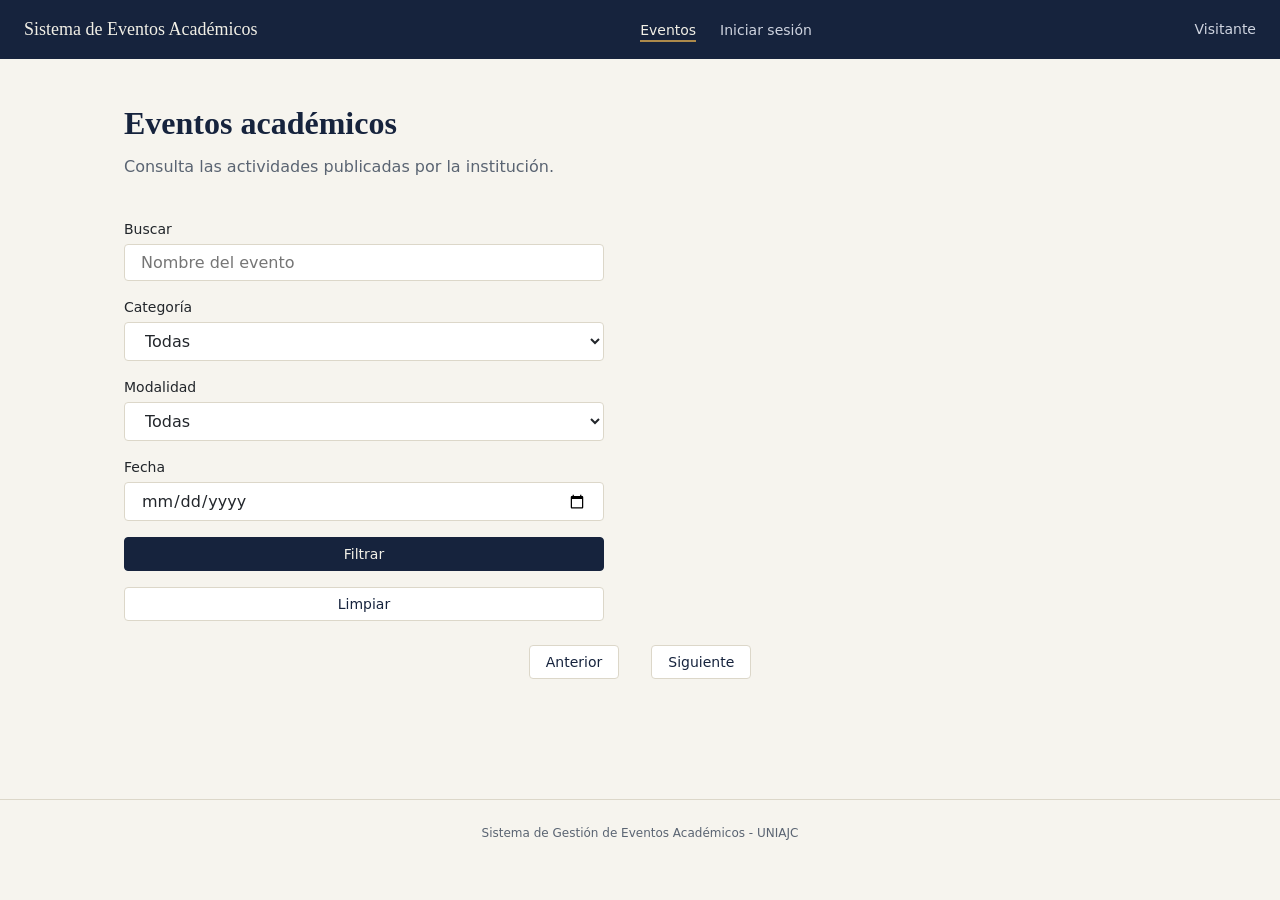
<file: html/index.html>
<!DOCTYPE html>
<html lang="es">

<head>
  <meta charset="UTF-8">
  <meta name="viewport" content="width=device-width, initial-scale=1.0">
  <title>Eventos - Sistema de Gestión de Eventos Académicos</title>
  <link rel="stylesheet" href="../css/global.css">
  <link rel="stylesheet" href="../css/participante.css">
</head>


<body>

  <header>
    <div class="marca">
      <span>Sistema de Eventos Académicos</span>
    </div>

    <nav aria-label="Menú principal">
      <ul>
        <li><a href="index.html" aria-current="page">Eventos</a></li>
        <li><a href="login.html">Iniciar sesión</a></li>
        <li><a href="participante.html">Mi agenda</a></li>
        <li><a href="admin.html">Administración</a></li>
      </ul>
    </nav>

    <div class="sesion">
      <span id="nombre-usuario"></span>
      <button type="button" id="btn-salir">Cerrar sesión</button>
    </div>
  </header>

  <main>

    <section id="presentacion">
      <h1>Eventos académicos</h1>
      <p>Consulta las actividades publicadas por la institución.</p>
    </section>

    <section id="catalogo">

      <form id="form-filtros">

        <div class="campo">
          <label for="filtro-texto">Buscar</label>
          <input type="search" id="filtro-texto" name="texto" placeholder="Nombre del evento">
        </div>

        <div class="campo">
          <label for="filtro-categoria">Categoría</label>
          <select id="filtro-categoria" name="categoria">
            <option value="">Todas</option>
          </select>
        </div>

        <div class="campo">
          <label for="filtro-modalidad">Modalidad</label>
          <select id="filtro-modalidad" name="modalidad">
            <option value="">Todas</option>
            <option value="PRESENCIAL">Presencial</option>
            <option value="VIRTUAL">Virtual</option>
          </select>
        </div>

        <div class="campo">
          <label for="filtro-fecha">Fecha</label>
          <input type="date" id="filtro-fecha" name="fecha">
        </div>

        <button type="submit">Filtrar</button>
        <button type="reset" id="btn-limpiar-filtros">Limpiar</button>
      </form>

      <ul id="lista-eventos">
      </ul>



      <div id="catalogo-vacio" hidden>
        <h3>No se encontraron eventos</h3>
        <p>Intenta con otros filtros de búsqueda.</p>
      </div>



      <nav id="paginacion" aria-label="Paginación de eventos">
        <button type="button" id="btn-pagina-anterior">Anterior</button>
        <span id="pagina-actual"></span>
        <button type="button" id="btn-pagina-siguiente">Siguiente</button>
      </nav>

    </section>

    <section id="detalle-evento" hidden>

      <button type="button" id="btn-cerrar-detalle">Volver al catálogo</button>

      <article>
        <h2 id="detalle-titulo"></h2>

        <span id="detalle-categoria" class="categoria"></span>
        <span id="detalle-estado" class="estado"></span>

        <p id="detalle-descripcion"></p>

        <dl id="detalle-datos">
          <dt>Fecha</dt>
          <dd id="detalle-fecha"></dd>

          <dt>Horario</dt>
          <dd id="detalle-horario"></dd>

          <dt>Modalidad</dt>
          <dd id="detalle-modalidad"></dd>

          <dt>Lugar</dt>
          <dd id="detalle-lugar"></dd>

          <dt>Cupos disponibles</dt>
          <dd id="detalle-cupos"></dd>

          <dt>Organizador</dt>
          <dd id="detalle-organizador"></dd>
        </dl>

        <p id="detalle-mensaje" role="alert" hidden></p>

        <button type="button" id="btn-inscribirse">Inscribirme</button>
      </article>

    </section>

  </main>


  <footer>
    <p>Sistema de Gestión de Eventos Académicos - UNIAJC</p>
  </footer>

  <script src="../js/datos.js"></script>
  <script src="../js/sesion.js"></script>
  <script src="../js/script.js"></script>
</body>
</html>
</file>
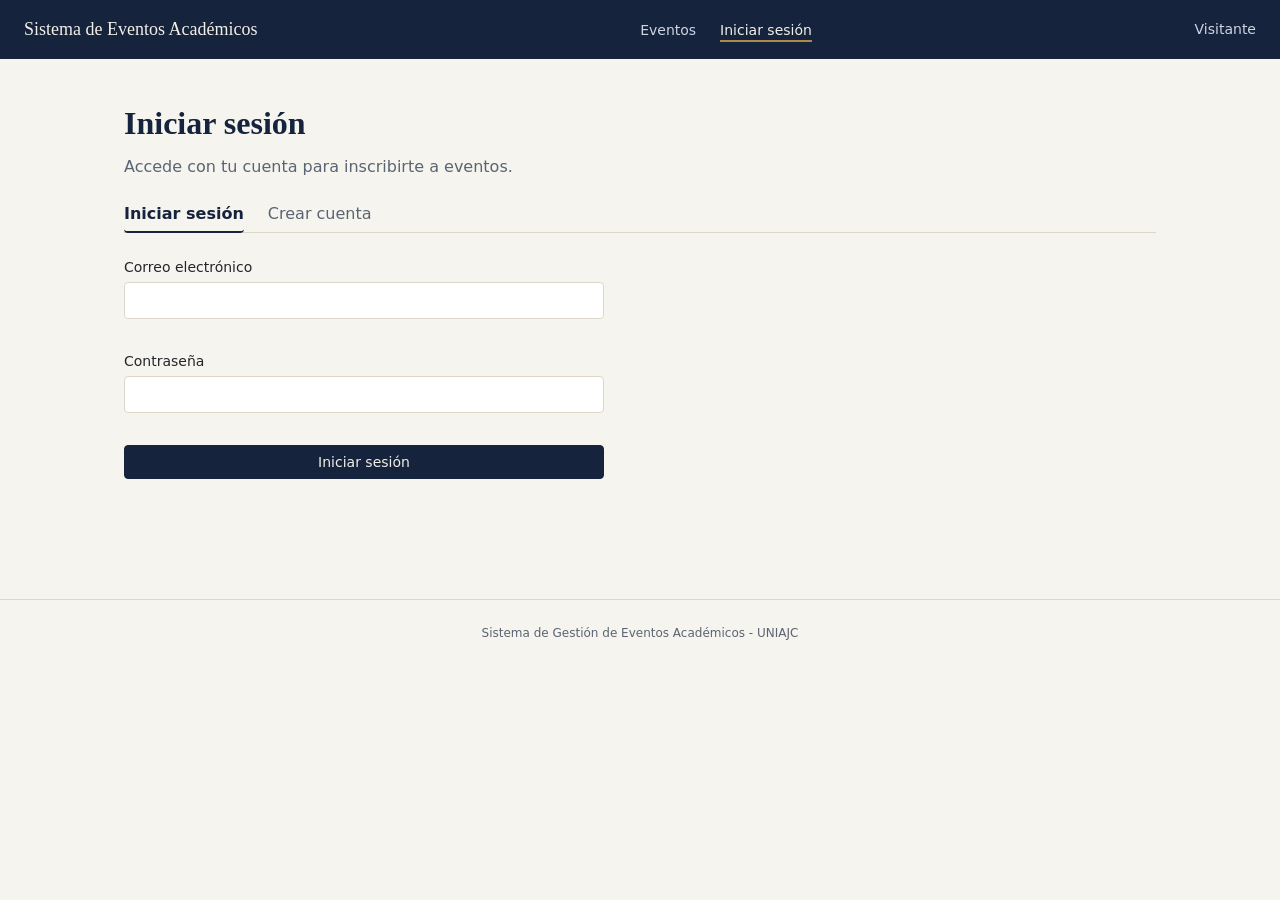
<file: html/admin.html>
<!DOCTYPE html>
<html lang="es">

<head>
  <meta charset="UTF-8">
  <meta name="viewport" content="width=device-width, initial-scale=1.0">
  <title>Administración - Sistema de Gestión de Eventos Académicos</title>
  <link rel="stylesheet" href="../css/global.css">
  <link rel="stylesheet" href="../css/admin.css">
</head>

<body>



  <header>
    <div class="marca">
      <span>Sistema de Eventos Académicos</span>
    </div>

    <nav aria-label="Menú principal">
      <ul>
        <li><a href="index.html">Eventos</a></li>
        <li><a href="login.html">Iniciar sesión</a></li>
        <li><a href="participante.html">Mi agenda</a></li>
        <li><a href="admin.html" aria-current="page">Administración</a></li>
      </ul>
    </nav>

    <div class="sesion">
      <span id="nombre-usuario"></span>
      <button type="button" id="btn-salir">Cerrar sesión</button>
    </div>
  </header>





  <main>

    <section id="presentacion">
      <h1>Administración</h1>
      <p>Gestiona eventos, categorías, usuarios, asistencia y reportes.</p>
    </section>


    <nav id="pestanas-admin" role="tablist" aria-label="Secciones de administración">

      <button role="tab" id="tab-eventos" aria-selected="true" aria-controls="panel-eventos" type="button">
        Eventos
      </button>

      <button role="tab" id="tab-categorias" aria-selected="false" aria-controls="panel-categorias" type="button">
        Categorías
      </button>

      <button role="tab" id="tab-usuarios" aria-selected="false" aria-controls="panel-usuarios" type="button">
        Usuarios
      </button>

      <button role="tab" id="tab-asistencia" aria-selected="false" aria-controls="panel-asistencia" type="button">
        Asistencia
      </button>

      <button role="tab" id="tab-reportes" aria-selected="false" aria-controls="panel-reportes" type="button">
        Reportes
      </button>

    </nav>




    <section id="panel-eventos" role="tabpanel" aria-labelledby="tab-eventos">

    <button type="button" id="btn-nuevo-evento">Crear evento</button>


    <table id="tabla-eventos">

        <thead>
          <tr>
            <th>Título</th>
            <th>Categoría</th>
            <th>Fecha</th>
            <th>Modalidad</th>
            <th>Cupo</th>
            <th>Estado</th>
            <th>Acciones</th>
          </tr>
        </thead>

        <tbody id="cuerpo-tabla-eventos">
        </tbody>

    </table>



    <dialog id="dialogo-evento">
        <form id="form-evento" novalidate>
          <h3 id="dialogo-evento-titulo">Crear evento</h3>

          <div class="campo">
            <label for="evento-titulo">Título</label>
            <input type="text" id="evento-titulo" name="titulo" required>
          </div>

          <div class="campo">
            <label for="evento-descripcion">Descripción</label>
            <textarea id="evento-descripcion" name="descripcion" required></textarea>
          </div>

          <div class="campo">
            <label for="evento-categoria">Categoría</label>
            <select id="evento-categoria" name="categoria" required>
              <option value="">Selecciona una categoría</option>
            </select>
          </div>

          <div class="campo">
            <label for="evento-modalidad">Modalidad</label>
            <select id="evento-modalidad" name="modalidad" required>
              <option value="PRESENCIAL">Presencial</option>
              <option value="VIRTUAL">Virtual</option>
            </select>
          </div>

          <div class="campo">
            <label for="evento-fecha">Fecha</label>
            <input type="date" id="evento-fecha" name="fecha" required>
          </div>

          <div class="campo">
            <label for="evento-hora-inicio">Hora de inicio</label>
            <input type="time" id="evento-hora-inicio" name="horaInicio" required>
          </div>

          <div class="campo">
            <label for="evento-hora-fin">Hora de fin</label>
            <input type="time" id="evento-hora-fin" name="horaFin" required>
          </div>

          <div class="campo">
            <label for="evento-ubicacion">Lugar o enlace</label>
            <input type="text" id="evento-ubicacion" name="ubicacion" required>
          </div>

          <div class="campo">
            <label for="evento-cupo">Cupo máximo</label>
            <input type="number" id="evento-cupo" name="cupo" min="1" required>
          </div>



          <p id="mensaje-error-evento" role="alert" hidden></p>


          <div class="dialogo-acciones">
            <button type="button" id="btn-cancelar-form-evento">Cancelar</button>
            <button type="submit">Guardar</button>
          </div>

        </form>

    </dialog>




    <dialog id="dialogo-cancelar-evento">
        <h3>Cancelar evento</h3>

        <form id="form-cancelar-evento" novalidate>

            <div class="campo">
            <label for="motivo-cancelacion">Motivo de la cancelación</label>
            <textarea id="motivo-cancelacion" name="motivo" required></textarea>
          </div>

          <div class="dialogo-acciones">
            <button type="button" id="btn-mantener-evento">No cancelar</button>
            <button type="submit">Confirmar cancelación</button>
          </div>

        </form>

    </dialog>

    </section>





    <section id="panel-categorias" role="tabpanel" aria-labelledby="tab-categorias" hidden>

      <form id="form-categoria" novalidate>

        <div class="campo">
          <label for="categoria-nombre">Nueva categoría</label>
          <input type="text" id="categoria-nombre" name="nombre" required>
        </div>

        <button type="submit">Agregar</button>

      </form>

      <table id="tabla-categorias">

        <thead>

          <tr>
            <th>Nombre</th>
            <th>Estado</th>
            <th>Acciones</th>
          </tr>

        </thead>

        <tbody id="cuerpo-tabla-categorias">
        </tbody>

      </table>


    </section>





    <section id="panel-usuarios" role="tabpanel" aria-labelledby="tab-usuarios" hidden>

      <form id="form-filtro-usuarios">

        <div class="campo">
          <label for="usuarios-buscar">Buscar</label>
          <input type="search" id="usuarios-buscar" name="texto" placeholder="Nombre o correo">
        </div>

        <div class="campo">

            <label for="usuarios-rol">Rol</label>
          <select id="usuarios-rol" name="rol">
            <option value="">Todos</option>
            <option value="ADMINISTRADOR">Administrador</option>
            <option value="ORGANIZADOR">Organizador</option>
            <option value="PARTICIPANTE">Participante</option>
          </select>

        </div>

        <button type="submit">Buscar</button>

      </form>


      <table id="tabla-usuarios">

        <thead>
          <tr>
            <th>Nombre</th>
            <th>Correo</th>
            <th>Rol</th>
            <th>Estado</th>
            <th>Acciones</th>
          </tr>
        </thead>

        <tbody id="cuerpo-tabla-usuarios">
        </tbody>

      </table>

    </section>





    <section id="panel-asistencia" role="tabpanel" aria-labelledby="tab-asistencia" hidden>

      <div class="campo">
        <label for="asistencia-evento">Selecciona un evento</label>
        <select id="asistencia-evento" name="evento">
          <option value="">Selecciona un evento</option>
        </select>
      </div>

      <table id="tabla-inscritos">
        <thead>
          <tr>
            <th>Participante</th>
            <th>Correo</th>
            <th>Estado de inscripción</th>
            <th>Asistencia</th>
          </tr>
        </thead>
        <tbody id="cuerpo-tabla-inscritos">
        </tbody>
      </table>

    </section>


    <section id="panel-reportes" role="tabpanel" aria-labelledby="tab-reportes" hidden>

      <div class="campo">
        <label for="reportes-evento">Evento</label>
        <select id="reportes-evento" name="evento">
          <option value="">Todos los eventos</option>
        </select>
      </div>



      <div id="indicadores">

        <div class="indicador">
          <span class="valor" id="indicador-inscritos"></span>
          <span class="etiqueta">Inscritos</span>
        </div>

        <div class="indicador">
          <span class="valor" id="indicador-cupos-disponibles"></span>
          <span class="etiqueta">Cupos disponibles</span>
        </div>

        <div class="indicador">
          <span class="valor" id="indicador-ocupacion"></span>
          <span class="etiqueta">Porcentaje de ocupación</span>
        </div>

        <div class="indicador">
          <span class="valor" id="indicador-asistencia"></span>
          <span class="etiqueta">Asistencia</span>
        </div>

      </div>



      <table id="tabla-auditoria">
        <thead>
          <tr>
            <th>Fecha</th>
            <th>Usuario</th>
            <th>Acción</th>
            <th>Entidad</th>
          </tr>
        </thead>

        <tbody id="cuerpo-tabla-auditoria">
        </tbody>
      </table>

    </section>

  </main>


  <footer>
    <p>Sistema de Gestión de Eventos Académicos - UNIAJC</p>
  </footer>

  <script src="../js/datos.js"></script>
  <script src="../js/sesion.js"></script>
  <script src="../js/admin.js"></script>
</body>
</html>
</file>
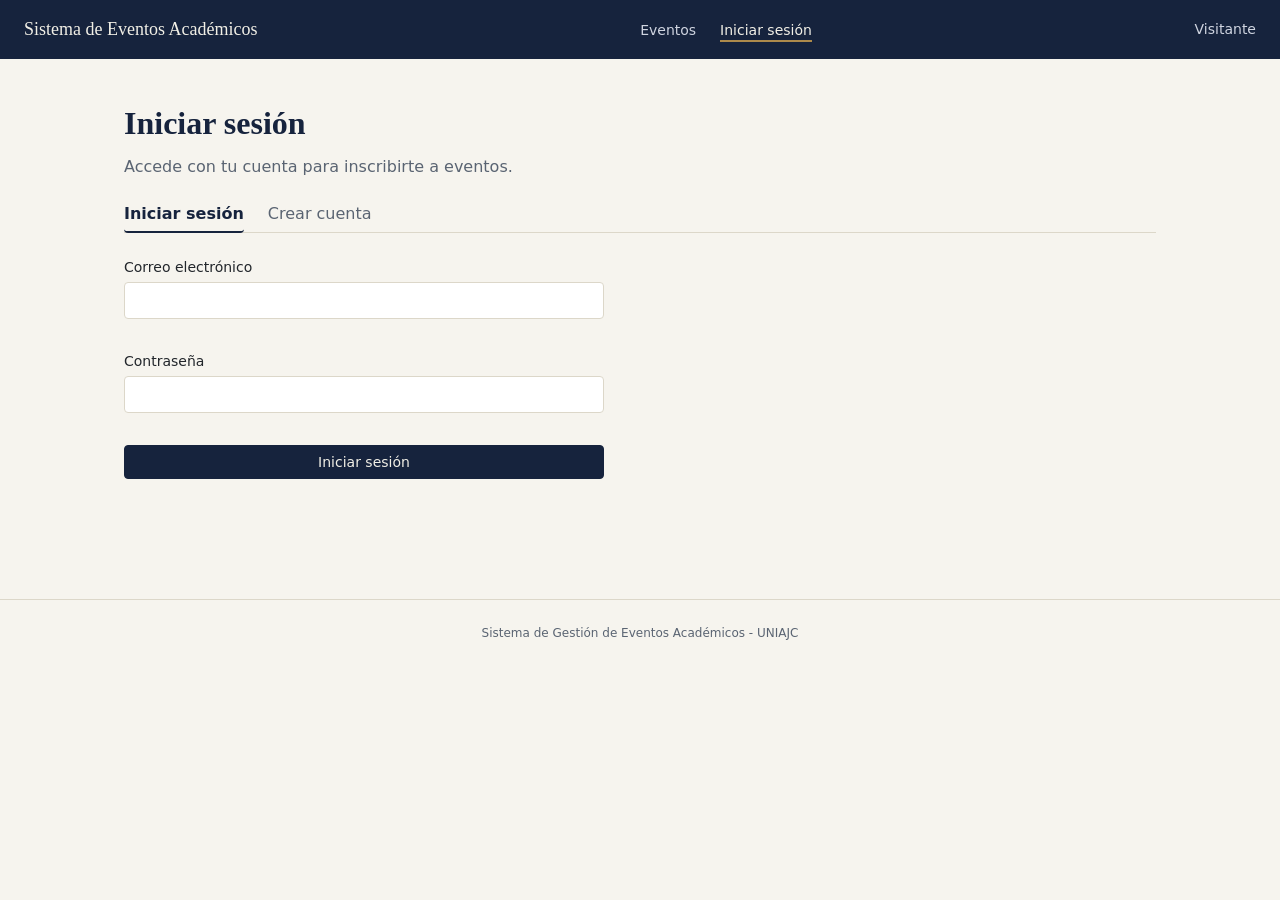
<file: html/login.html>
<!DOCTYPE html>
<html lang="es">


<head>
  <meta charset="UTF-8">
  <meta name="viewport" content="width=device-width, initial-scale=1.0">
  <title>Iniciar sesión - Sistema de Gestión de Eventos Académicos</title>
  <link rel="stylesheet" href="../css/global.css">
</head>


<body>

  <header>
    <div class="marca">
      <span>Sistema de Eventos Académicos</span>
    </div>


    <nav aria-label="Menú principal">
      <ul>
        <li><a href="index.html">Eventos</a></li>
        <li><a href="login.html" aria-current="page">Iniciar sesión</a></li>
        <li><a href="participante.html">Mi agenda</a></li>
        <li><a href="admin.html">Administración</a></li>
      </ul>
    </nav>

    <div class="sesion">
      <span id="nombre-usuario"></span>
      <button type="button" id="btn-salir">Cerrar sesión</button>
    </div>
  </header>


  <main>

    <section id="acceso">

      <div id="encabezado-acceso">
        <h1>Iniciar sesión</h1>
        <p>Accede con tu cuenta para inscribirte a eventos.</p>
      </div>


      <nav id="pestanas-acceso" role="tablist" aria-label="Tipo de acceso">

        <button role="tab" id="tab-iniciar-sesion" aria-selected="true" aria-controls="panel-iniciar-sesion" type="button">
          Iniciar sesión
        </button>

        <button role="tab" id="tab-registro" aria-selected="false" aria-controls="panel-registro" type="button">
          Crear cuenta
        </button>

      </nav>


      <section id="panel-iniciar-sesion" role="tabpanel" aria-labelledby="tab-iniciar-sesion">
        <form id="form-iniciar-sesion" novalidate>

          <div class="campo">
            <label for="correo-inicio">Correo electrónico</label>
            <input type="email" id="correo-inicio" name="correo" required autocomplete="email">
            <span class="error" id="error-correo-inicio"></span>
          </div>

          <div class="campo">
            <label for="password-inicio">Contraseña</label>
            <input type="password" id="password-inicio" name="password" required autocomplete="current-password">
            <span class="error" id="error-password-inicio"></span>
          </div>

          <p id="mensaje-error-inicio" role="alert" hidden></p>

          <button type="submit">Iniciar sesión</button>
        </form>
      </section>



      <section id="panel-registro" role="tabpanel" aria-labelledby="tab-registro" hidden>
        <form id="form-registro" novalidate>

          <div class="campo">
            <label for="nombre-registro">Nombre completo</label>
            <input type="text" id="nombre-registro" name="nombre" required autocomplete="name">
            <span class="error" id="error-nombre-registro"></span>
          </div>

          <div class="campo">
            <label for="correo-registro">Correo electrónico</label>
            <input type="email" id="correo-registro" name="correo" required autocomplete="email">
            <span class="error" id="error-correo-registro"></span>
          </div>

          <div class="campo">
            <label for="password-registro">Contraseña</label>
            <input type="password" id="password-registro" name="password" required autocomplete="new-password">
            <span class="error" id="error-password-registro"></span>
          </div>

          <div class="campo">
            <label for="password-confirmar">Confirmar contraseña</label>
            <input type="password" id="password-confirmar" name="passwordConfirmar" required autocomplete="new-password">
            <span class="error" id="error-password-confirmar"></span>
          </div>

          <p id="mensaje-error-registro" role="alert" hidden></p>

          <button type="submit">Crear cuenta</button>
        </form>
      </section>

    </section>

  </main>


  <footer>
    <p>Sistema de Gestión de Eventos Académicos - UNIAJC</p>
  </footer>

  <script src="../js/datos.js"></script>
  <script src="../js/sesion.js"></script>
  <script src="../js/login.js"></script>
</body>
</html>
</file>
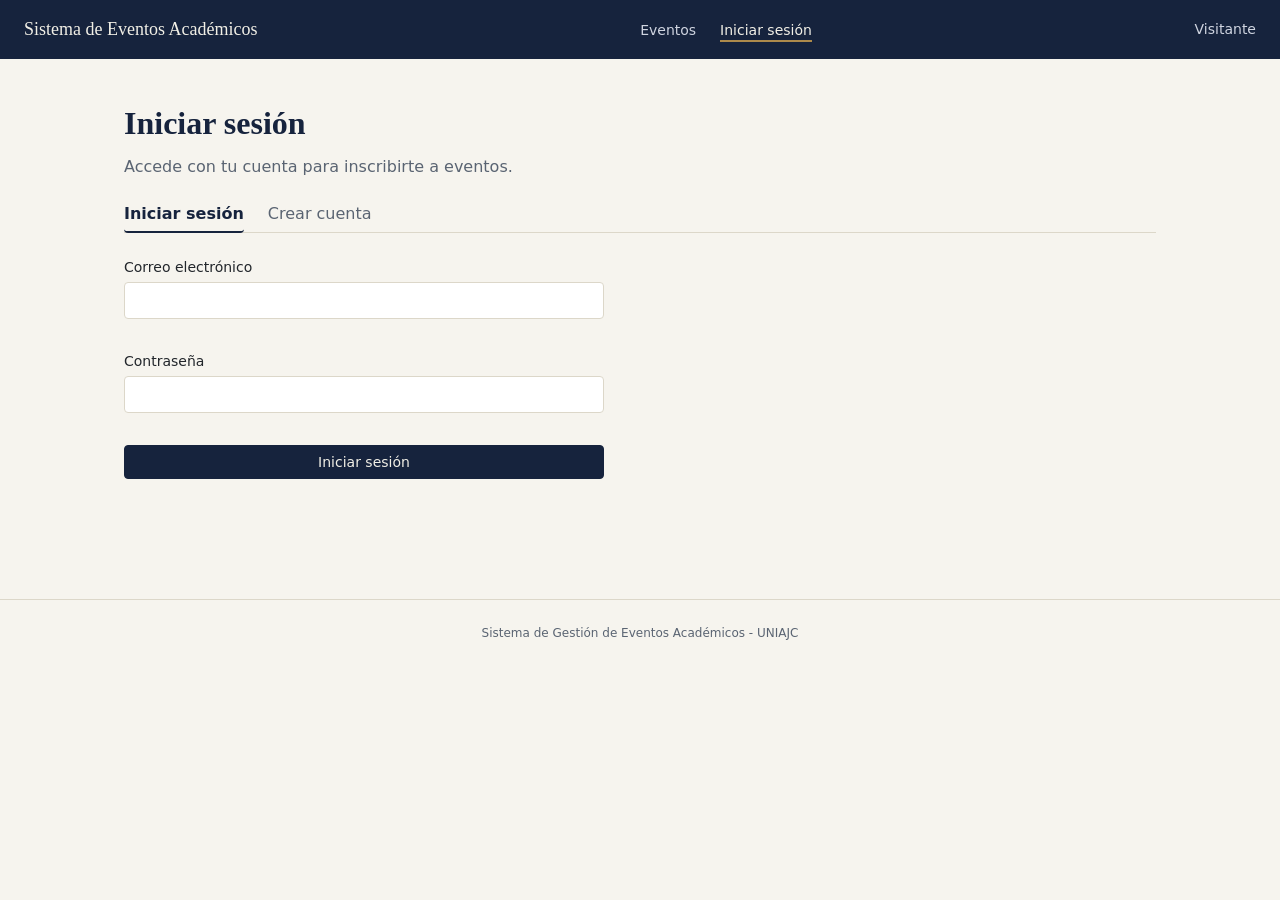
<file: html/participante.html>
<!DOCTYPE html>
<html lang="es">

<head>
  <meta charset="UTF-8">
  <meta name="viewport" content="width=device-width, initial-scale=1.0">
  <title>Mi agenda - Sistema de Gestión de Eventos Académicos</title>
  <link rel="stylesheet" href="../css/global.css">
  <link rel="stylesheet" href="../css/participante.css">
</head>


<body>

  <header>

    <div class="marca">
      <span>Sistema de Eventos Académicos</span>
    </div>

    <nav aria-label="Menú principal">
      <ul>
        <li><a href="index.html">Eventos</a></li>
        <li><a href="login.html">Iniciar sesión</a></li>
        <li><a href="participante.html" aria-current="page">Mi agenda</a></li>
        <li><a href="admin.html">Administración</a></li>
      </ul>
    </nav>


    <div class="sesion">
      <span id="nombre-usuario"></span>
      <button type="button" id="btn-salir">Cerrar sesión</button>
    </div>

</header>

  <main>

    <section id="saludo">
      <h1>Mi agenda</h1>
      <p>Aquí puedes ver tus inscripciones y gestionarlas.</p>
    </section>



    <section id="resumen" aria-label="Resumen de inscripciones">
    </section>

    <nav id="pestanas" role="tablist" aria-label="Filtro de inscripciones">

      <button role="tab" id="tab-activas" aria-selected="true" aria-controls="panel-activas" type="button">
        Activas
      </button>

      <button role="tab" id="tab-historial" aria-selected="false" aria-controls="panel-historial" type="button">
        Historial
      </button>

    </nav>


    <section id="panel-activas" role="tabpanel" aria-labelledby="tab-activas">


      <ul id="lista-activas">
      </ul>


      <div id="vacio-activas" hidden>
        <h3>No tienes inscripciones activas</h3>
        <p>Explora los eventos disponibles para reservar tu cupo.</p>
        <a href="index.html">Ver eventos</a>
      </div>

    </section>


    <section id="panel-historial" role="tabpanel" aria-labelledby="tab-historial" hidden>

      <ul id="lista-historial">
      </ul>


      <div id="vacio-historial" hidden>
        <h3>Aún no tienes historial</h3>
        <p>Tus eventos pasados aparecerán aquí.</p>
      </div>
    </section>

  </main>



  <dialog id="dialogo-cancelar">

    <h3>Cancelar inscripción</h3>
    <p id="dialogo-mensaje">Se liberará tu cupo y no podrás deshacer esta acción.</p>

    <div class="dialogo-acciones">
      <button type="button" id="btn-mantener">Mantener</button>
      <button type="button" id="btn-confirmar-cancelar">Cancelar inscripción</button>
    </div>

  </dialog>



  <footer>
    <p>Sistema de Gestión de Eventos Académicos - UNIAJC</p>
  </footer>

  <script src="../js/datos.js"></script>
  <script src="../js/sesion.js"></script>
  <script src="../js/participante.js"></script>
</body>
</html>
</file>
<file: css/global.css>
:root {

  --color-primario: #16233d;
  --color-primario-claro: #2d3f61;
  --color-acento: #ad8a4b;
  --color-acento-fondo: #f1e8d6;

  --color-fondo: #f6f4ee;
  --color-superficie: #ffffff;
  --color-borde: #dcd7c9;

  --color-texto: #22262b;
  --color-texto-suave: #5a6472;
  --color-texto-claro: #f1efe6;

  --color-exito: #3f7d58;
  --color-exito-fondo: #e7f1ea;
  --color-peligro: #a94438;
  --color-peligro-fondo: #f6e8e6;
  --color-informativo: #2d5fae;
  --color-informativo-fondo: #e7edf9;
  --color-advertencia: #946c1f;
  --color-advertencia-fondo: #faf1dd;

  --fuente-titulos: "Source Serif 4", Georgia, serif;
  --fuente-texto: "IBM Plex Sans", system-ui, sans-serif;
  --fuente-datos: "IBM Plex Mono", monospace;

  --texto-xs: 0.75rem;
  --texto-sm: 0.875rem;
  --texto-base: 1rem;
  --texto-md: 1.125rem;
  --texto-lg: 1.5rem;
  --texto-xl: 2rem;

  --espacio-xs: 4px;
  --espacio-sm: 8px;
  --espacio-md: 16px;
  --espacio-lg: 24px;
  --espacio-xl: 40px;

  --radio-borde: 4px;
  --radio-borde-circular: 999px;
  --sombra-suave: 0 1px 2px rgba(22, 35, 61, 0.08);
  --sombra-media: 0 8px 28px rgba(22, 35, 61, 0.18);

  --ancho-maximo: 1080px;
  --duracion-transicion: 0.15s;
}


*,
*::before,
*::after {
  box-sizing: border-box;
}

html {
  scroll-behavior: smooth;
}

body {
  margin: 0;
  background-color: var(--color-fondo);
  color: var(--color-texto);
  font-family: var(--fuente-texto);
  font-size: var(--texto-base);
  line-height: 1.5;
}

h1, h2, h3, h4 {
  font-family: var(--fuente-titulos);
  color: var(--color-primario);
  margin: 0 0 var(--espacio-sm);
  font-weight: 600;
}

h1 { font-size: var(--texto-xl); }
h2 { font-size: var(--texto-lg); }
h3 { font-size: var(--texto-md); }

p {
  margin: 0 0 var(--espacio-md);
  color: var(--color-texto-suave);
}

a {
  color: var(--color-primario);
}

ul, ol {
  list-style: none;
  margin: 0;
  padding: 0;
}

button {
  font-family: inherit;
  cursor: pointer;
}

[hidden] {
  display: none !important;
}


header {
  background-color: var(--color-primario);
  color: var(--color-texto-claro);
  display: flex;
  align-items: center;
  justify-content: space-between;
  gap: var(--espacio-lg);
  flex-wrap: wrap;
  padding: var(--espacio-md) var(--espacio-lg);
}

header .marca {
  font-family: var(--fuente-titulos);
  font-size: var(--texto-md);
  color: var(--color-texto-claro);
}

header nav ul {
  display: flex;
  gap: var(--espacio-lg);
}

header nav a {
  color: #cfd4e0;
  text-decoration: none;
  font-size: var(--texto-sm);
  padding-bottom: 2px;
  border-bottom: 2px solid transparent;
  transition: color var(--duracion-transicion);
}

header nav a:hover {
  color: var(--color-texto-claro);
}

header nav a[aria-current="page"] {
  color: var(--color-texto-claro);
  border-bottom-color: var(--color-acento);
}

header .sesion {
  display: flex;
  align-items: center;
  gap: var(--espacio-md);
  font-size: var(--texto-sm);
  color: #cfd4e0;
}

header .sesion button {
  background: none;
  border: none;
  color: #cfd4e0;
  text-decoration: underline;
  text-underline-offset: 3px;
  font-size: var(--texto-sm);
}

header .sesion button:hover {
  color: var(--color-texto-claro);
}


main {
  max-width: var(--ancho-maximo);
  margin: 0 auto;
  padding: var(--espacio-xl) var(--espacio-lg) calc(var(--espacio-xl) * 2);
}

main > section {
  margin-bottom: var(--espacio-xl);
}


[role="tablist"] {
  display: flex;
  gap: var(--espacio-lg);
  border-bottom: 1px solid var(--color-borde);
  margin-bottom: var(--espacio-lg);
}

[role="tab"] {
  background: none;
  border: none;
  padding: var(--espacio-sm) 0;
  font-size: var(--texto-base);
  color: var(--color-texto-suave);
  border-bottom: 2px solid transparent;
  transform: translateY(1px);
}

[role="tab"][aria-selected="true"] {
  color: var(--color-primario);
  font-weight: 600;
  border-bottom-color: var(--color-primario);
}



form {
  display: flex;
  flex-direction: column;
  gap: var(--espacio-md);
  max-width: 480px;
}

form.form-en-linea {
  flex-direction: row;
  flex-wrap: wrap;
  align-items: flex-end;
  max-width: none;
}

.campo {
  display: flex;
  flex-direction: column;
  gap: var(--espacio-xs);
}

label {
  font-size: var(--texto-sm);
  color: var(--color-texto);
  font-weight: 500;
}

input,
select,
textarea {
  font-family: inherit;
  font-size: var(--texto-base);
  padding: var(--espacio-sm) var(--espacio-md);
  border: 1px solid var(--color-borde);
  border-radius: var(--radio-borde);
  background-color: var(--color-superficie);
  color: var(--color-texto);
}

input:focus,
select:focus,
textarea:focus,
button:focus-visible,
a:focus-visible {
  outline: 2px solid var(--color-informativo);
  outline-offset: 2px;
}

textarea {
  min-height: 96px;
  resize: vertical;
}

.error {
  font-size: var(--texto-xs);
  color: var(--color-peligro);
  min-height: 1em;
}

[role="alert"] {
  background-color: var(--color-peligro-fondo);
  color: var(--color-peligro);
  padding: var(--espacio-sm) var(--espacio-md);
  border-radius: var(--radio-borde);
  font-size: var(--texto-sm);
}


button {
  font-size: var(--texto-sm);
  padding: var(--espacio-sm) var(--espacio-md);
  border-radius: var(--radio-borde);
  border: 1px solid var(--color-borde);
  background-color: var(--color-superficie);
  color: var(--color-primario);
  transition: border-color var(--duracion-transicion), background-color var(--duracion-transicion);
}

button:hover {
  border-color: var(--color-primario);
}

button[type="submit"],
button.boton-primario {
  background-color: var(--color-primario);
  border-color: var(--color-primario);
  color: var(--color-texto-claro);
}

button[type="submit"]:hover,
button.boton-primario:hover {
  background-color: var(--color-primario-claro);
}

button[data-accion="cancelar"],
button.boton-peligro {
  color: var(--color-peligro);
  border-color: var(--color-peligro-fondo);
}

button[data-accion="cancelar"]:hover,
button.boton-peligro:hover {
  background-color: var(--color-peligro-fondo);
  border-color: var(--color-peligro);
}


#lista-eventos,
#lista-activas,
#lista-historial {
  display: flex;
  flex-direction: column;
  gap: var(--espacio-md);
}

#lista-eventos > li,
#lista-activas > li,
#lista-historial > li {
  background-color: var(--color-superficie);
  border: 1px solid var(--color-borde);
  border-left: 3px solid var(--color-primario);
  border-radius: var(--radio-borde);
  padding: var(--espacio-md) var(--espacio-lg);
  box-shadow: var(--sombra-suave);
  display: flex;
  justify-content: space-between;
  align-items: center;
  gap: var(--espacio-md);
  flex-wrap: wrap;
}

.categoria {
  display: inline-block;
  font-family: var(--fuente-datos);
  font-size: var(--texto-xs);
  color: var(--color-acento);
  background-color: var(--color-acento-fondo);
  border-radius: var(--radio-borde);
  padding: 2px var(--espacio-sm);
}

.estado {
  font-size: var(--texto-xs);
  font-weight: 600;
  padding: 2px var(--espacio-md);
  border-radius: var(--radio-borde-circular);
  background-color: var(--color-informativo-fondo);
  color: var(--color-informativo);
}

.acciones {
  display: flex;
  gap: var(--espacio-sm);
}


[id^="vacio-"],
#catalogo-vacio {
  text-align: center;
  padding: var(--espacio-xl);
  border: 1px dashed var(--color-borde);
  border-radius: var(--radio-borde);
  color: var(--color-texto-suave);
}


#detalle-evento dl {
  display: grid;
  grid-template-columns: max-content 1fr;
  gap: var(--espacio-sm) var(--espacio-lg);
}

#detalle-evento dt {
  color: var(--color-texto-suave);
  font-size: var(--texto-sm);
}

#detalle-evento dd {
  margin: 0;
  color: var(--color-texto);
}


table {
  width: 100%;
  border-collapse: collapse;
  background-color: var(--color-superficie);
  border: 1px solid var(--color-borde);
  border-radius: var(--radio-borde);
  overflow: hidden;
}

thead {
  background-color: var(--color-fondo);
}

th, td {
  text-align: left;
  padding: var(--espacio-sm) var(--espacio-md);
  border-bottom: 1px solid var(--color-borde);
  font-size: var(--texto-sm);
}

th {
  color: var(--color-texto-suave);
  font-weight: 600;
  font-size: var(--texto-xs);
  text-transform: uppercase;
  letter-spacing: 0.03em;
}

tbody tr:last-child td {
  border-bottom: none;
}

tbody tr:hover {
  background-color: var(--color-fondo);
}


dialog {
  border: none;
  border-radius: var(--radio-borde);
  padding: var(--espacio-lg);
  max-width: 480px;
  width: 90%;
  box-shadow: var(--sombra-media);
  background-color: var(--color-superficie);
}

dialog::backdrop {
  background-color: rgba(22, 35, 61, 0.45);
}

.dialogo-acciones {
  display: flex;
  justify-content: flex-end;
  gap: var(--espacio-sm);
  margin-top: var(--espacio-md);
}


#indicadores {
  display: flex;
  gap: var(--espacio-xl);
  flex-wrap: wrap;
}

.indicador {
  display: flex;
  flex-direction: column;
}

.indicador .valor {
  font-family: var(--fuente-titulos);
  font-size: var(--texto-xl);
  color: var(--color-primario);
  line-height: 1;
}

.indicador .etiqueta {
  font-size: var(--texto-xs);
  color: var(--color-texto-suave);
}


#paginacion {
  display: flex;
  align-items: center;
  justify-content: center;
  gap: var(--espacio-md);
  margin-top: var(--espacio-lg);
}

footer {
  text-align: center;
  padding: var(--espacio-lg);
  border-top: 1px solid var(--color-borde);
  color: var(--color-texto-suave);
  font-size: var(--texto-xs);
}


[role="status"] {
  background-color: var(--color-exito-fondo);
  color: var(--color-exito);
  padding: var(--espacio-sm) var(--espacio-md);
  border-radius: var(--radio-borde);
  font-size: var(--texto-sm);
}

.insignia-rol {
  display: inline-block;
  font-size: var(--texto-xs);
  font-weight: 600;
  padding: 2px var(--espacio-sm);
  border-radius: var(--radio-borde-circular);
  background-color: var(--color-acento-fondo);
  color: var(--color-acento);
  margin-left: var(--espacio-xs);
}

input:disabled,
select:disabled,
textarea:disabled,
button:disabled {
  opacity: 0.55;
  cursor: not-allowed;
}

.estado[data-estado="BORRADOR"] {
  background-color: var(--color-advertencia-fondo);
  color: var(--color-advertencia);
}

.estado[data-estado="PUBLICADO"] {
  background-color: var(--color-exito-fondo);
  color: var(--color-exito);
}

.estado[data-estado="CERRADO"] {
  background-color: var(--color-advertencia-fondo);
  color: var(--color-advertencia);
}

.estado[data-estado="CANCELADO"] {
  background-color: var(--color-peligro-fondo);
  color: var(--color-peligro);
}

.estado[data-estado="FINALIZADO"] {
  background-color: var(--color-fondo);
  color: var(--color-texto-suave);
}

.cupos-agotados {
  color: var(--color-peligro);
  font-weight: 600;
}

.texto-ayuda {
  font-size: var(--texto-xs);
  color: var(--color-texto-suave);
  margin-top: calc(var(--espacio-xs) * -1);
  margin-bottom: var(--espacio-sm);
}

.mensaje-exito {
  background-color: var(--color-exito-fondo) !important;
  color: var(--color-exito) !important;
}
</file>
<file: css/participante.css>
#saludo {
  display: flex;
  justify-content: space-between;
  align-items: flex-end;
  gap: var(--espacio-lg);
  flex-wrap: wrap;
  padding-bottom: var(--espacio-lg);
  border-bottom: 1px solid var(--color-borde);
}

#saludo p {
  margin-bottom: 0;
}

#resumen {
  display: flex;
  gap: var(--espacio-xl);
  margin-top: var(--espacio-md);
}

#resumen .indicador .valor {
  font-size: var(--texto-lg);
}

#lista-activas > li,
#lista-historial > li {
  padding-left: 0;
  overflow: hidden;
}

.fecha {
  display: flex;
  flex-direction: column;
  align-items: center;
  justify-content: center;
  min-width: 64px;
  padding: var(--espacio-sm) var(--espacio-md);
  border-right: 1px solid var(--color-borde);
  font-family: var(--fuente-datos);
  color: var(--color-primario);
}

.fecha .dia {
  font-size: var(--texto-lg);
  font-weight: 600;
  line-height: 1;
}

.fecha .mes {
  font-size: var(--texto-xs);
  color: var(--color-texto-suave);
  text-transform: uppercase;
}

.detalle {
  flex: 1;
}

.meta {
  font-size: var(--texto-sm);
  color: var(--color-texto-suave);
  margin-bottom: var(--espacio-xs);
}





.inscripcion[data-estado="ACTIVA"] {
  border-left-color: var(--color-primario);
}

.inscripcion[data-estado="CANCELADA"] {
  border-left-color: var(--color-peligro);
  opacity: 0.75;
}

.inscripcion[data-estado="ASISTIO"] {
  border-left-color: var(--color-exito);
}

.inscripcion[data-estado="NO_ASISTIO"] {
  border-left-color: var(--color-texto-suave);
  opacity: 0.85;
}

.estado[data-estado="ACTIVA"] {
  color: var(--color-informativo);
  background-color: var(--color-informativo-fondo);
}

.estado[data-estado="CANCELADA"] {
  color: var(--color-peligro);
  background-color: var(--color-peligro-fondo);
}

.estado[data-estado="ASISTIO"] {
  color: var(--color-exito);
  background-color: var(--color-exito-fondo);
}

.estado[data-estado="NO_ASISTIO"] {
  color: var(--color-texto-suave);
  background-color: var(--color-fondo);
}
</file>
<file: css/admin.css>
#presentacion {
  padding-bottom: var(--espacio-lg);
  border-bottom: 1px solid var(--color-borde);
}

#panel-eventos #btn-nuevo-evento {
  margin-bottom: var(--espacio-lg);
}

#tabla-eventos td:last-child,
#tabla-inscritos td:last-child {
  display: flex;
  gap: var(--espacio-sm);
  flex-wrap: wrap;
}


dialog#dialogo-evento {
  max-width: 640px;
}

dialog#dialogo-evento form#form-evento {
  max-width: none;
  display: grid;
  grid-template-columns: 1fr 1fr;
  gap: var(--espacio-md);
}



#evento-titulo,
#evento-descripcion,
#evento-ubicacion {
  grid-column: 1 / -1;
}

dialog#dialogo-evento .campo:has(#evento-titulo),
dialog#dialogo-evento .campo:has(#evento-descripcion),
dialog#dialogo-evento .campo:has(#evento-ubicacion) {
  grid-column: 1 / -1;
}

dialog#dialogo-evento #mensaje-error-evento,
dialog#dialogo-evento .dialogo-acciones {
  grid-column: 1 / -1;
}


#form-categoria {
  flex-direction: row;
  align-items: flex-end;
  max-width: none;
  margin-bottom: var(--espacio-lg);
}

#tabla-categorias td:last-child {
  display: flex;
  gap: var(--espacio-sm);
}


#form-filtro-usuarios {
  flex-direction: row;
  flex-wrap: wrap;
  align-items: flex-end;
  max-width: none;
  margin-bottom: var(--espacio-lg);
}

#form-filtro-usuarios .campo {
  flex: 1 1 180px;
}

#tabla-usuarios td:last-child {
  display: flex;
  gap: var(--espacio-sm);
}


#panel-asistencia > .campo {
  max-width: 360px;
  margin-bottom: var(--espacio-lg);
}


#panel-reportes > .campo {
  max-width: 360px;
  margin-bottom: var(--espacio-lg);
}

#tabla-auditoria {
  margin-top: var(--espacio-xl);
}
</file>
